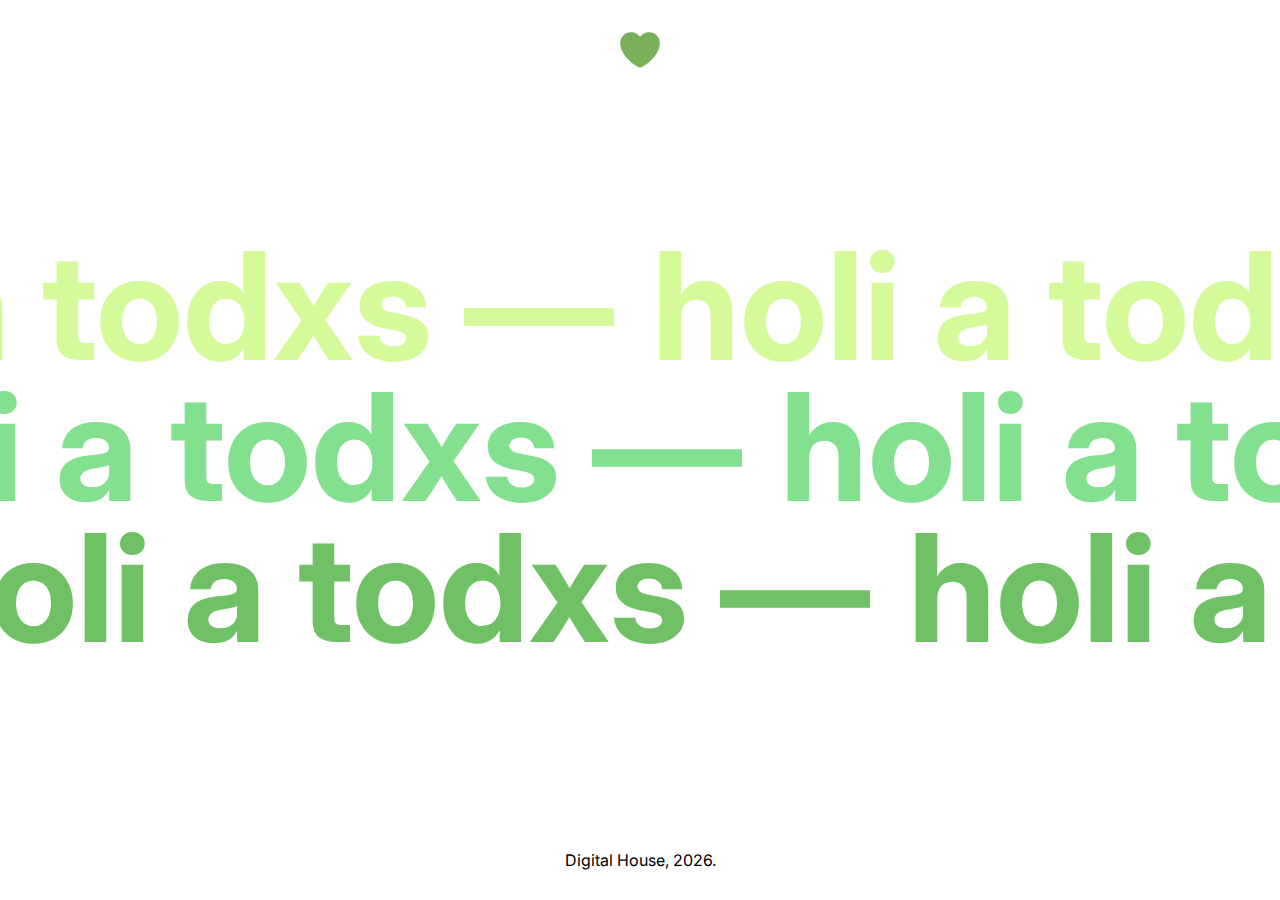
<file: Public/index.html>
<!DOCTYPE html>
<html lang="en">
<head>
    <meta charset="UTF-8">
    <meta http-equiv="X-UA-Compatible" content="IE=edge">
    <meta name="viewport" content="width=device-width, initial-scale=1.0">
    <title>Document</title>
    <link rel="stylesheet" href="css/style.css">
</head>
<body>
    <div class="container">
        <header>
            <img class="logo" src="img/greenheart.png" alt="">
        </header>
        <main>
            <div class="marquee">
                <div class="marquee__inner">
                    <span>holi a todxs —</span>
                    <span>holi a todxs —</span>
                    <span>holi a todxs —</span>
                    <span>holi a todxs —</span>
                </div>
            </div>
            <div class="marquee">
                <div class="marquee__inner">
                    <span>holi a todxs —</span>
                    <span>holi a todxs —</span>
                    <span>holi a todxs —</span>
                    <span>holi a todxs —</span>
                </div>
            </div>
            <div class="marquee">
                <div class="marquee__inner">
                    <span>holi a todxs —</span>
                    <span>holi a todxs —</span>
                    <span>holi a todxs —</span>
                    <span>holi a todxs —</span>
                </div>
            </div>
        </main>
        <footer></footer>
        <script>
            window.addEventListener('load', () => {
                let today = new Date();
                document.querySelector('footer').innerText = `Digital House, ${ today.getFullYear() }.`
            })
        </script>
    </div>
</body>
</html>
</file>
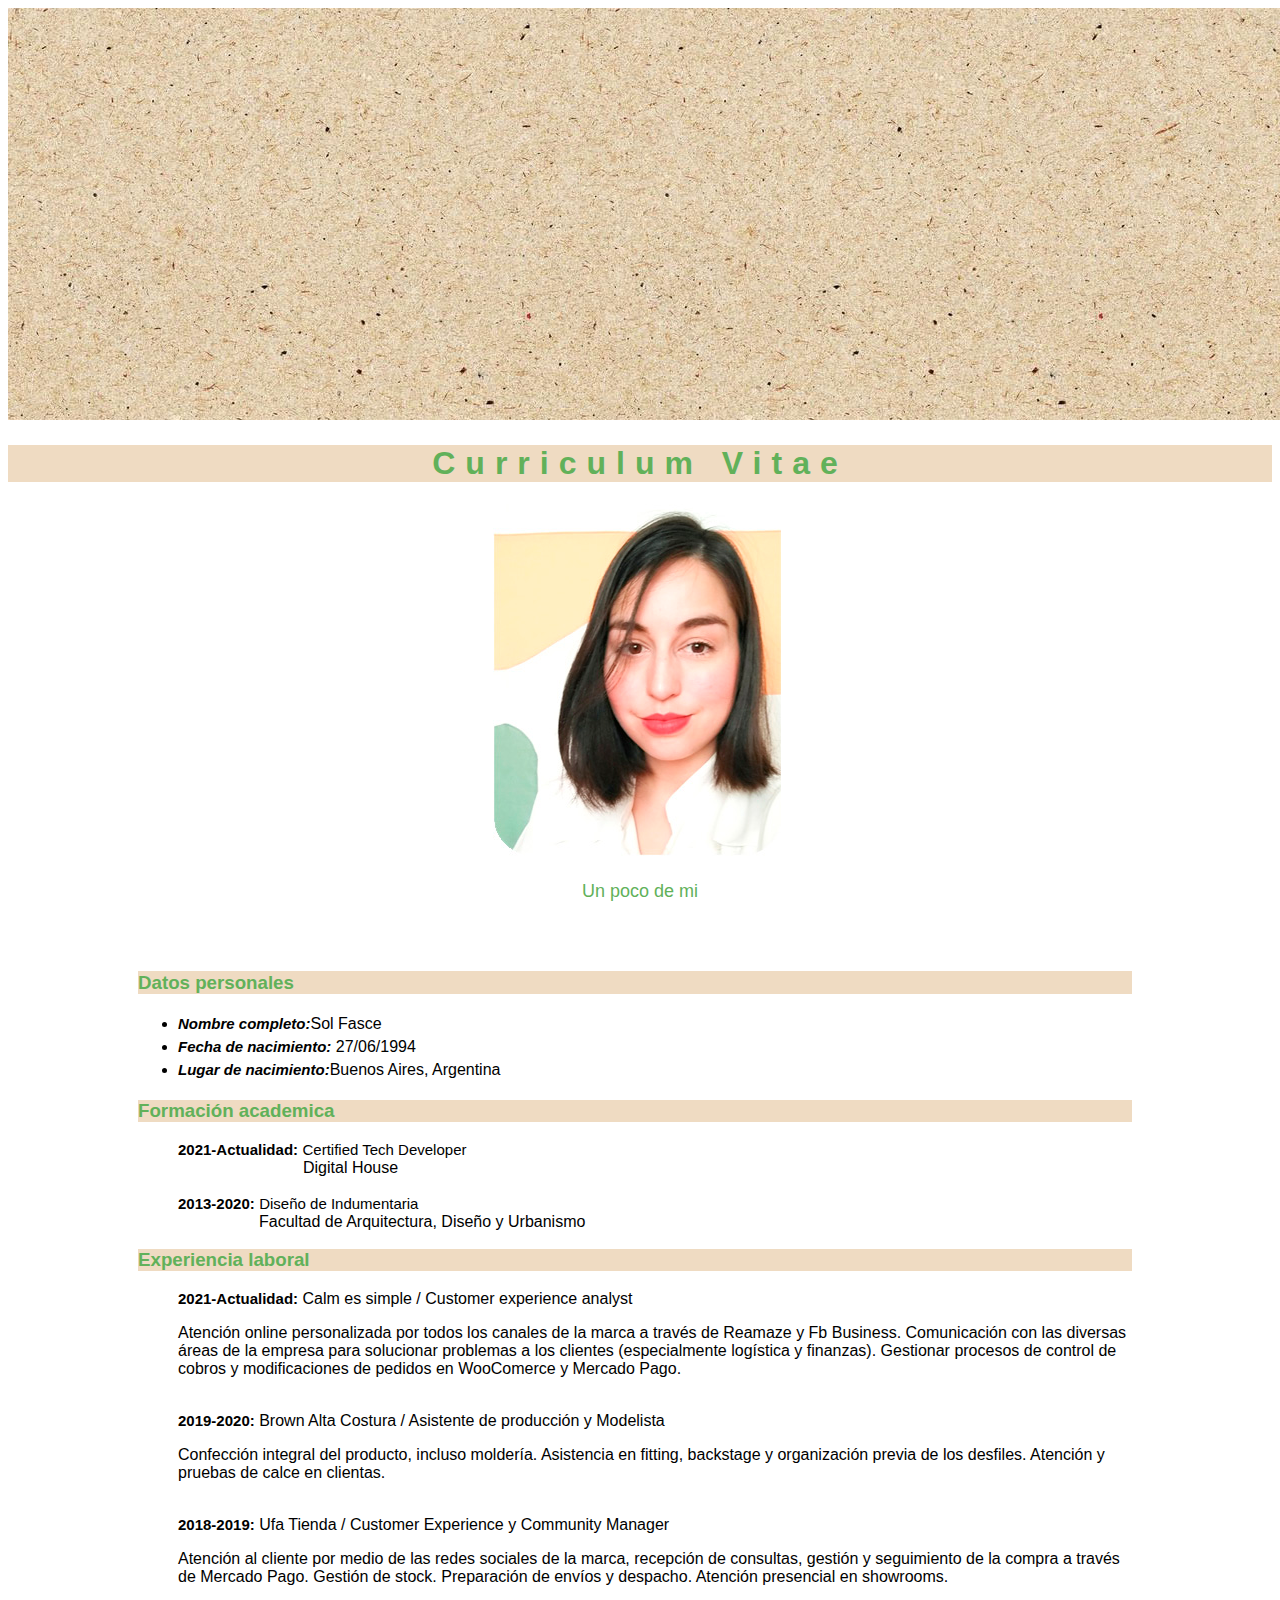
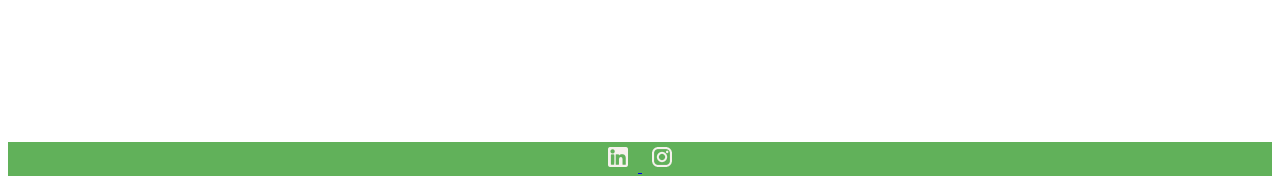
<file: Clase8/ejercicio cv/index.html>
<!DOCTYPE html>
<html lang="en">
  <head>
    <meta charset="utf-8">
    <meta http-equiv="X-UA-Compatible" content="IE=edge">
    <meta name="viewport" content="widht=device-widht, initital-scale=1.0">
    <link rel="stylesheet" href="css/style.css"> 
    <title>Curriculum</title>
  </head>

  <body>

    <header>
      <img src="img/banner.jpg" alt="banner" >
      <h1>Curriculum Vitae</h1>
      <img src="img/Sin título-1.jpg" id="fotocv">
      <br>
      <a href="sobremi.html" id="linksobremi">Un poco de mi</a>
    </header>

    <main>
      
      <div id="cuerpo">

      <section id="secciondatospersonales">
        <h3>Datos personales</h3>

        <ul type="disc" id="antesdelosdospuntos">
          <li><span>Nombre completo:</span>Sol Fasce</li>
          <li><span>Fecha de nacimiento:</span> 27/06/1994</li>
          <li><span>Lugar de nacimiento:</span>Buenos Aires, Argentina</li>
        </ul>

      </section>

      <section>
        <h3>Formación academica</h3>

        <ul type="none"> 

          <span id="numeros">2021-Actualidad:</span>

          <span>Certified Tech Developer</span>

          <li id="listadeabajo">Digital House</li>

          <br>

          <span id="numeros">2013-2020:</span> 

          <span>Diseño de Indumentaria</span>

          <li id="espacio">Facultad de Arquitectura, Diseño y Urbanismo</li>

        </ul>

      </section>

      <section>
        <h3>Experiencia laboral</h3>

        <ul type="none"> 
          <li> <span id="numeros">2021-Actualidad:</span>
          Calm es simple / Customer experience analyst </li>
          <p>Atención online personalizada por todos los canales de la marca a través de Reamaze y Fb Business. Comunicación con las diversas áreas de la empresa para solucionar problemas a los clientes (especialmente logística y finanzas). Gestionar procesos de control de cobros y modificaciones de pedidos en WooComerce y Mercado Pago.
          </p>
          <br>
          <li><span id="numeros">2019-2020:</span> 
          Brown Alta Costura / Asistente de producción y Modelista</li>
          <p>Confección integral del producto, incluso moldería. Asistencia en fitting, backstage y organización previa de los desfiles. Atención y pruebas de calce en clientas.</p>
          <br>
          <li><span id="numeros">2018-2019:</span>
          Ufa Tienda / Customer Experience y Community Manager</li>
          <p>Atención al cliente por medio de las redes sociales de la marca, recepción de consultas, gestión y seguimiento de la compra a través de Mercado Pago. Gestión de stock. Preparación de envíos y despacho. Atención presencial en showrooms.
          </p>
        </ul>

      </section>
    </div>
    </main>

    <footer>
      <div>
      <a href="https://www.linkedin.com/in/solfasce/">
      <img class="imagenesfooter" src="img/ico_linkedinin.png" alt="Logo Linkedin">
    </a>
      <a href="https://www.instagram.com/n.ataliafa/">
      <img class="imagenesfooter" src="img/ico_instagramig.png" alt="Logo Instagram">
    </a>
    </div>
    </footer>

  </body>
</html>
</file>
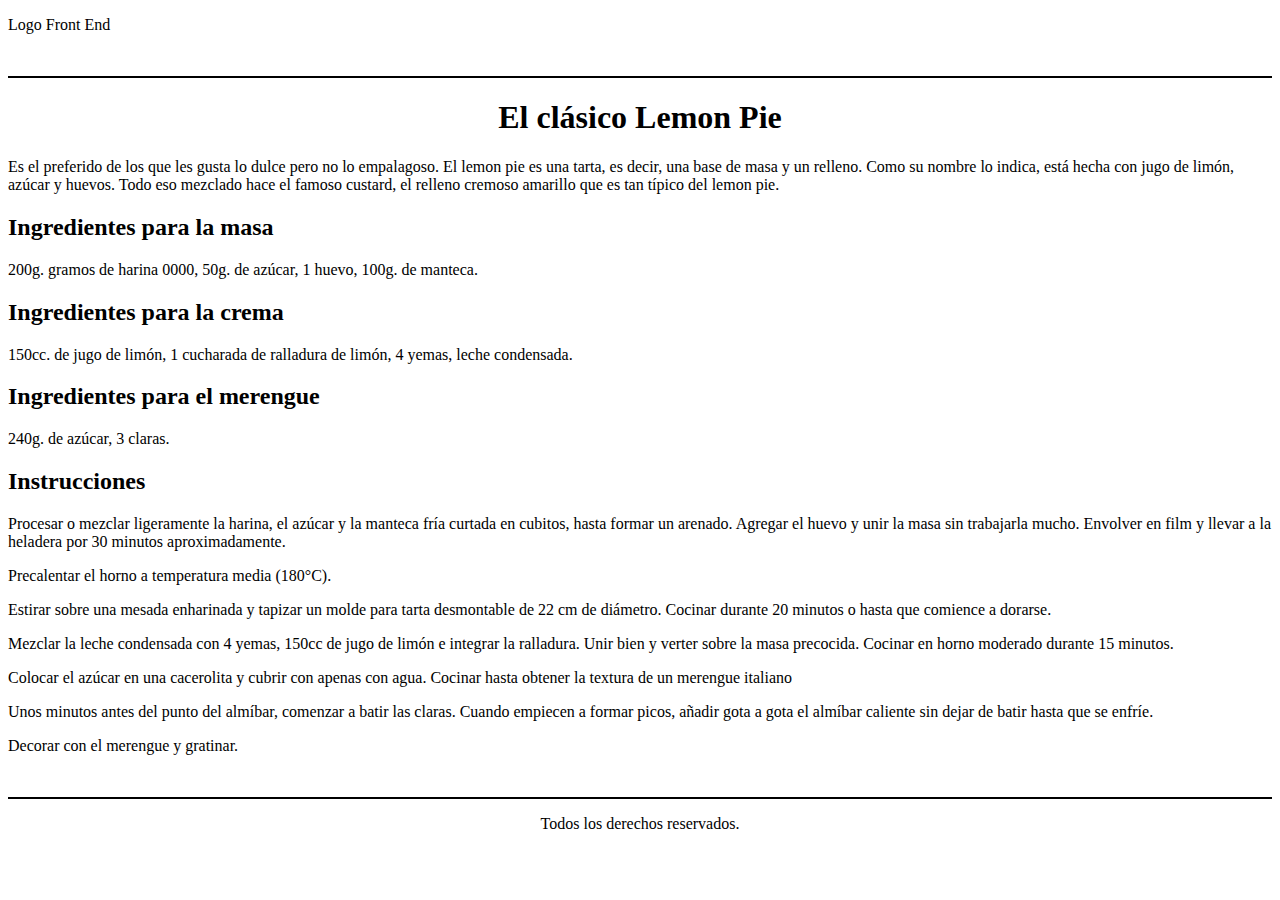
<file: Clase4/aver.html>
<!DOCTYPE html>
<html lang="es">
<head>
    <meta charset="utf-8">
    <title>Logo Front End 1</title>
</head>

<body>
    <header>
    <p> Logo Front End </p>
    <br>
    <hr width=vw; color="black">
    </header>

    <main>
    <h1 align="center">El clásico Lemon Pie</h1>
    <p>Es el preferido de los que les gusta lo dulce pero no lo empalagoso. El lemon pie es una tarta, es decir, una base de masa y un relleno. Como su nombre lo indica, está hecha con jugo de limón, azúcar y huevos. Todo eso mezclado hace el famoso custard, el relleno cremoso amarillo que es tan típico del lemon pie.</p>

    <h2>Ingredientes para la masa</h2>
    <p>200g. gramos de harina 0000, 50g. de azúcar, 1 huevo, 100g. de manteca.</p>

    <h2>Ingredientes para la crema</h2>
    <p>150cc. de jugo de limón, 1 cucharada de ralladura de limón, 4 yemas, leche condensada.</p>

    <h2>Ingredientes para el merengue</h2>
    <p>240g. de azúcar, 3 claras.</p>

    <h2>Instrucciones</h2>
    <p>Procesar o mezclar ligeramente la harina, el azúcar y la manteca fría curtada en cubitos, hasta formar un arenado. Agregar el huevo y unir la masa sin trabajarla mucho. Envolver en film y llevar a la heladera por 30 minutos aproximadamente.</p>
    <p>Precalentar el horno a temperatura media (180°C).</p>
    <p>Estirar sobre una mesada enharinada y tapizar un molde para tarta desmontable de 22 cm de diámetro. Cocinar durante 20 minutos o hasta que comience a dorarse.</p>
    <p>Mezclar la leche condensada con 4 yemas, 150cc de jugo de limón e integrar la ralladura. Unir bien y verter sobre la masa precocida. Cocinar en horno moderado durante 15 minutos.</p>
    <p>Colocar el azúcar en una cacerolita y cubrir con apenas con agua. Cocinar hasta obtener la textura de un merengue italiano</p>
    <p>Unos minutos antes del punto del almíbar, comenzar a batir las claras. Cuando empiecen a formar picos, añadir gota a gota el almíbar caliente sin dejar de batir hasta que se enfríe.</p>
    <p>Decorar con el merengue y gratinar.</p>
    </main>

    <footer>
    <br>
    <hr width=vw; color="black">
    <p align="center">Todos los derechos reservados.</p>
    </footer>


</body>

</html>
</file>
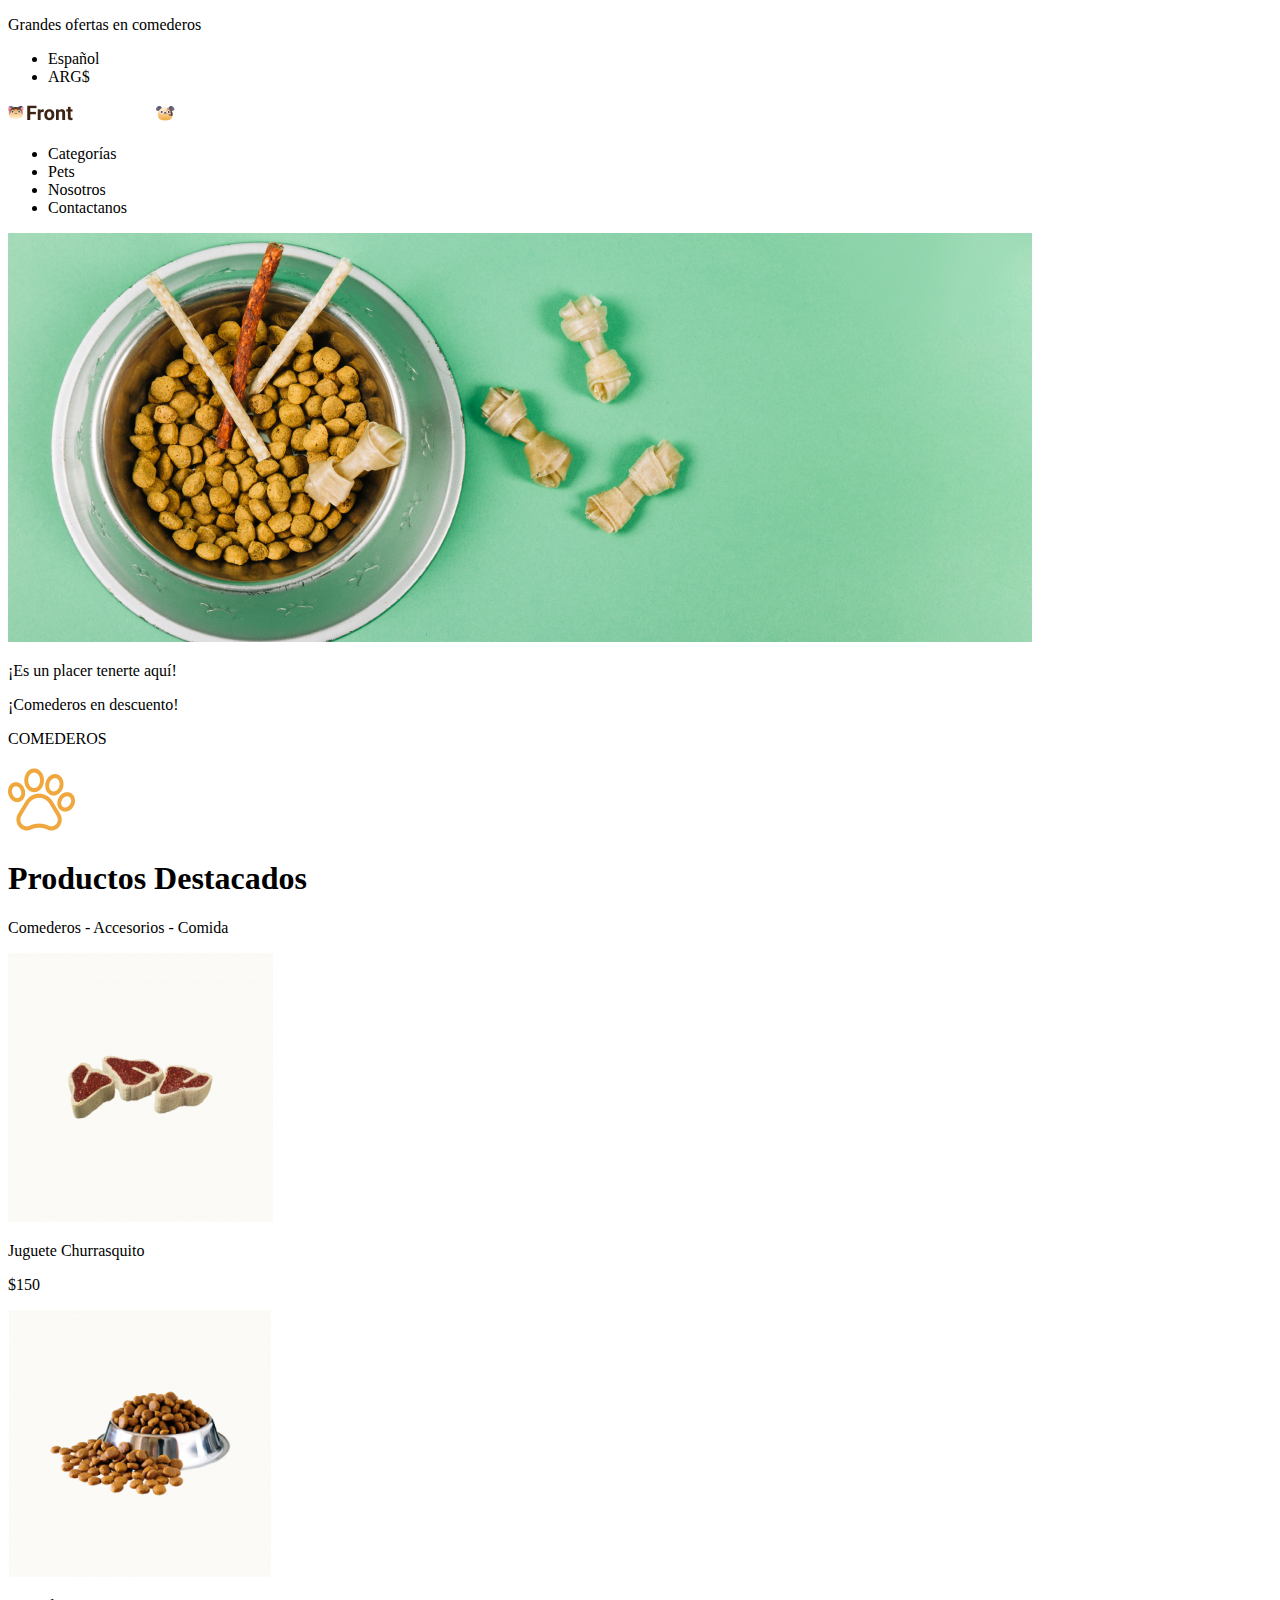
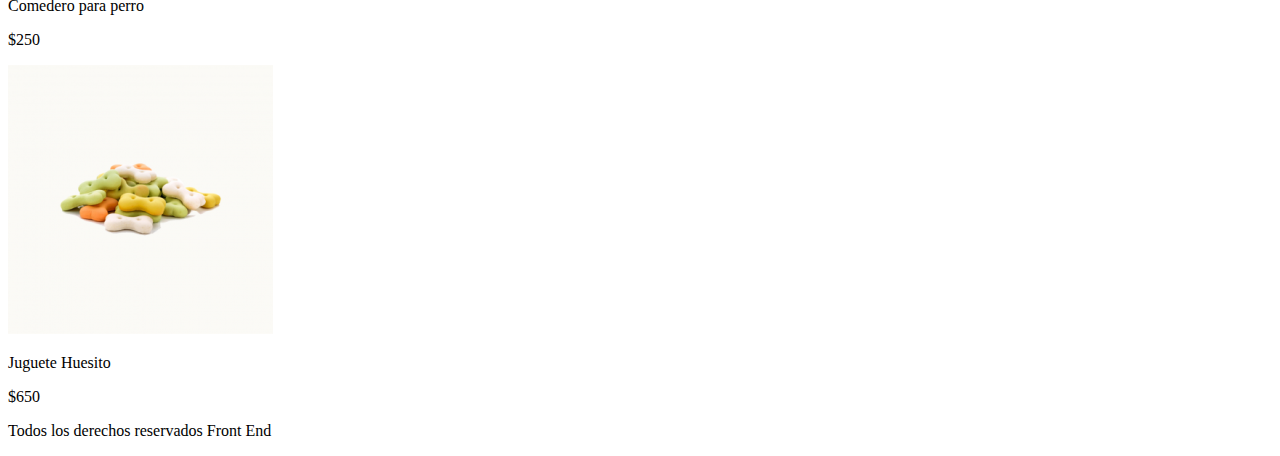
<file: Clase6/MaquetacionCatDog.html>
<!DOCTYPE html>
<html lang="es">
<head>
    <meta charset="utf-8">
    <title>Practica integradora</title>
</head>

<body>
    <header>
    <nav>
        
            <article>
                <p>Grandes ofertas en comederos</p>
                <ul type="disc">
                    <li>Español</li>
                    <li>ARG$</li>
                </ul>
            </article>

            <article>
            <img src="Logocatdog.png" alt="Logo del sitio: FrontCat&Dog">
            <ul type="disc">
                <li>Categorías</li>
                <li>Pets</li>
                <li>Nosotros</li>
                <li>Contactanos</li>
            </ul>
            </article>
        
    </nav>

    <main>

        <section>
            
            <img src="bowl-and-pet-daities-on-green-background 1bowl.png" alt="Fotos de bowl y golosinas de mascotas"> 
            <p>¡Es un placer tenerte aquí!</p>
            <p>¡Comederos en descuento!</p>
            <P>COMEDEROS</P>

        </section>

        <section>

            <img src="pawprint 1paw.png">
            <h1>Productos Destacados</h1>
            <p>Comederos - Accesorios - Comida</p>

            <article>
                <img src="churrasquitochurrasquito.png" alt="Foto de churrasquito">
                <p>Juguete Churrasquito</p>
                <p>$150</p>
            </article>

            <article>
                <img src="comederocomedero.png" alt="Foto de un comedero para perro">
                <p>Comedero para perro</p>
                <p>$250</p>
            </article>

            <article>
                <img src="Huesitohuesito.png" alt="Huesito juguete">
                <p>Juguete Huesito</p>
                <p>$650</p>
            </article>

        </section>

    </main>

    <footer>
    <p>Todos los derechos reservados Front End</p>
    </footer>


</body>

</html>
</file>
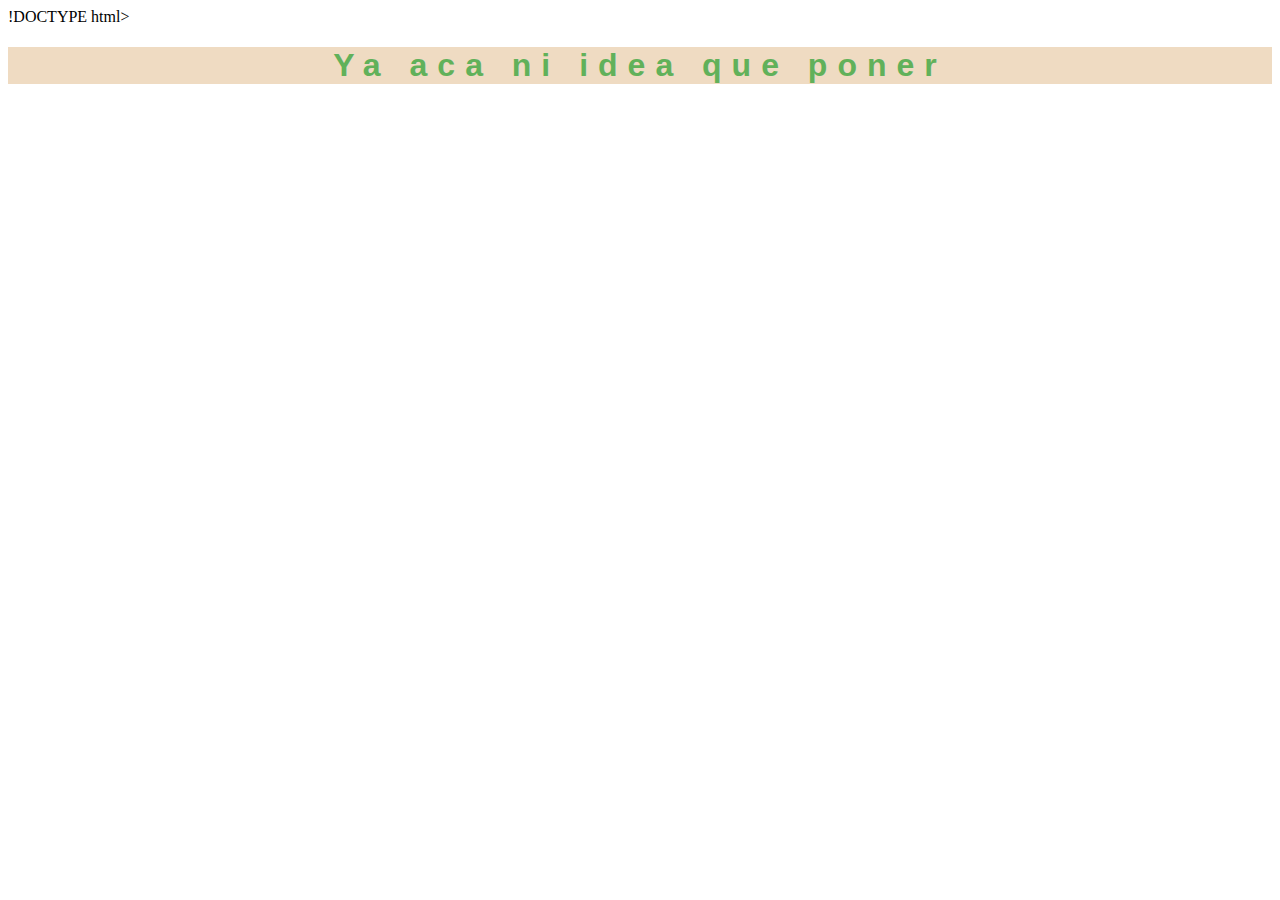
<file: Clase8/ejercicio cv/index2.html>
!DOCTYPE html>
<html lang="en">
<head>
    <meta charset="utf-8">
    <meta http-equiv="X-UA-Compatible" content="IE=edge">
    <meta name="viewport" content="widht=device-widht, initital-scale=1.0">
    <link rel="stylesheet" href="css/style.css"> 
    <title>Un poco de mi</title>
</head>

<body>

    <header>
        <h1>Ya aca ni idea que poner</h1>
    </header>
</file>
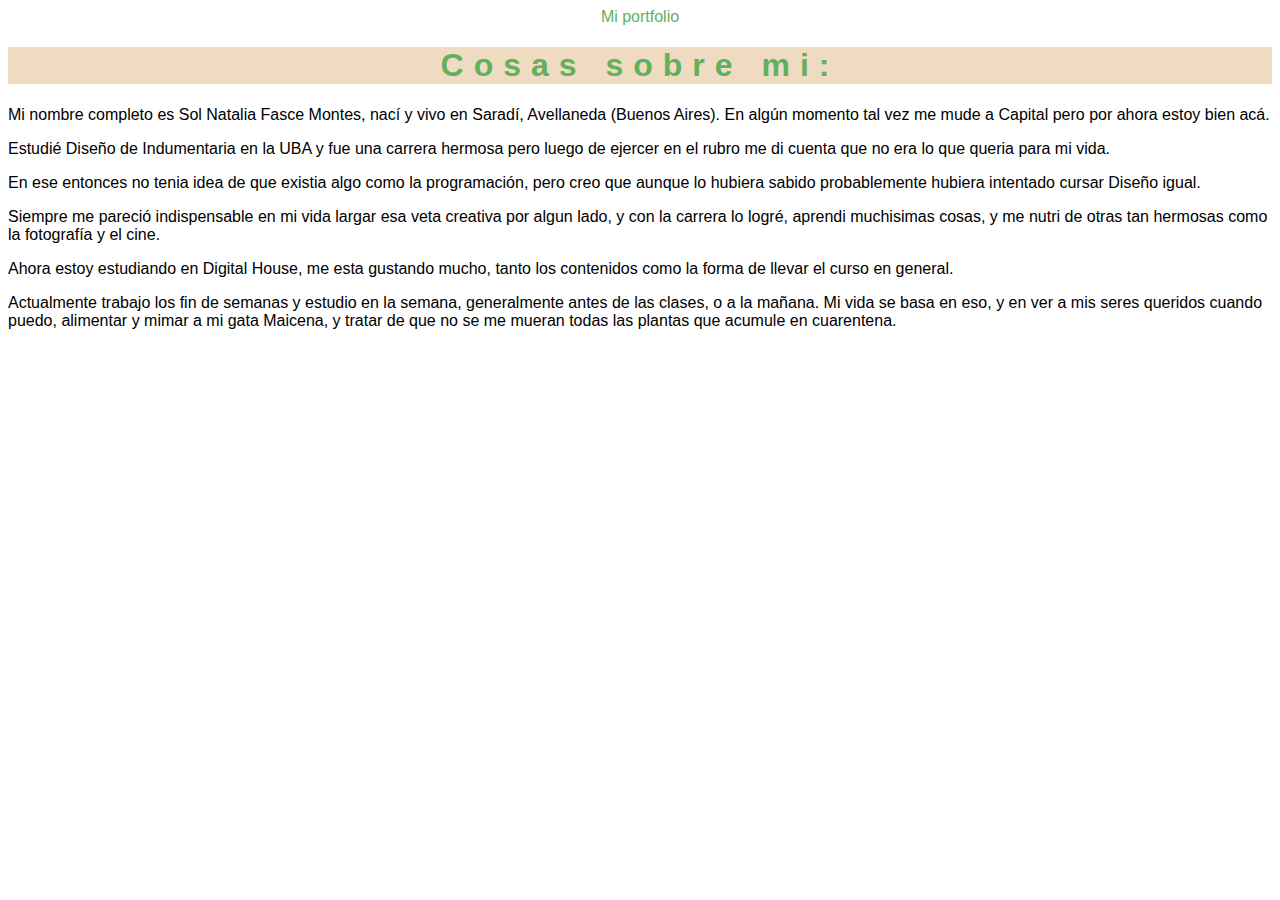
<file: Clase8/ejercicio cv/sobremi.html>
<!DOCTYPE html>
<html lang="en">
<head>
    <meta charset="utf-8">
    <meta http-equiv="X-UA-Compatible" content="IE=edge">
    <meta name="viewport" content="widht=device-widht, initital-scale=1.0">
    <link rel="stylesheet" href="css/style.css"> 
    <title>Un poco de mi</title>
</head>

<body>

    <header>

        <nav>
            <a id="sobremi" href="index2.html">Mi portfolio</a>
        </nav>

    </header>

    <main>
        <section>
            <h1>Cosas sobre mi:</h1>

            <p>Mi nombre completo es Sol Natalia Fasce Montes, nací y vivo en Saradí, Avellaneda (Buenos Aires).
            En algún momento tal vez me mude a Capital pero por ahora estoy bien acá. </p>
            <p>Estudié Diseño de Indumentaria en la UBA y fue una carrera hermosa pero luego de ejercer en el rubro me di cuenta que no era lo que queria para mi vida.</p>
            <p>En ese entonces no tenia idea de que existia algo como la programación, pero creo que aunque lo hubiera sabido probablemente hubiera intentado cursar Diseño igual.</p>
            <p>Siempre me pareció indispensable en mi vida largar esa veta creativa por algun lado, y con la carrera lo logré, aprendi muchisimas cosas, y me nutri de otras tan hermosas como la fotografía y el cine.</p>
            <p>Ahora estoy estudiando en Digital House, me esta gustando mucho, tanto los contenidos como la forma de llevar el curso en general.</p>
            <p>Actualmente trabajo los fin de semanas y estudio en la semana, generalmente antes de las clases, o a la mañana. Mi vida se basa en eso, y en ver a mis seres queridos cuando puedo, alimentar y mimar a mi gata Maicena, y tratar de que no se me mueran todas las plantas que acumule en cuarentena.</p>
        </section>

    </main>


</body>
</file>
<file: Public/css/style.css>
@import url('https://fonts.googleapis.com/css2?family=Inter:wght@500;700&display=swap');

:root {
    --brand-orange: #d5fa9a;
    --brand-yellow: #83e08f;
    --brand-blue: #70c065;
}

* {
    box-sizing: border-box;
    margin: 0;
    font-family: 'Inter'
}

body {}

.container {
    height: 100vh;
    padding: 30px;
    display: flex;
    flex-direction: column;
    justify-content: space-between;
    overflow: hidden;
}

header {
    display: flex;
    justify-content: center;
}

header .logo {
    height: 40px;
    
}

main {
    margin-top: -3vh;
}

main .marquee {
    font-size: 150px;
    font-weight: bold;
}

main .marquee .marquee__inner {
    width:fit-content;
    display: flex;
    animation: marquee 11s linear infinite;
    /* transform: translateX(-25%); */
    white-space:nowrap
}

main .marquee .marquee__inner span {
    margin-right: 0.25em;
}

main .marquee:nth-child(1) {
    color: var(--brand-orange);
    margin-bottom: -40px;
    transform: translateX(-30vw);
}

main .marquee:nth-child(2) {
    color: var(--brand-yellow);
    margin-bottom: -40px;
    transform: translateX(-20vw);
}

main .marquee:nth-child(3) {
    color: var(--brand-blue);
    transform: translateX(-10vw);
}

@keyframes marquee {
    0% {
        transform: translateX(0%)
    }
    100% {
        transform: translateX(-25%)
    }
}

main .marquee .marquee__inner span {
    
}

footer {
    display: flex;
    justify-content: center;
}
</file>
<file: Clase8/ejercicio cv/css/style.css>
/*------------------Esto es un comentario-------------*/

main {
    font-family: 'Montserrat', sans-serif;
}

#fotocv {
    display: block;
    margin-left: auto;
    margin-right: auto;
}

#linksobremi {
    text-decoration: none;
    font-family: 'Montserrat', sans-serif;
    color: #61B15A;
    text-align: center;
    display: inline-block;
    width: 100%;
    font-size: large;
}

#secciondatospersonales {
    line-height: 23px;
}

h1 { 
    letter-spacing: 10px;
}

#cuerpo {
    padding-top: 50px;
    padding-right: 140px;
    padding-bottom: 140px;
    padding-left: 130px;
}

span {
    font-size: 15px;
}

h1 {
    font-family: 'Montserrat', sans-serif;
    text-align: center;
    color: #61B15A;
    font-weight: bold;
    background: #efdbc2;
}

h3 {
    color: #61B15A;
    font-weight: bold;
    background:#efdbc2;
}

#numeros { 
    font-weight: bold;
    font-size: 15px;
    line-height: 84.69%;
    font-style: normal;
}

#listadeabajo {
    text-indent: 125px;
}

#espacio {
    text-indent: 81px;
}

ul li span {
    font-style: italic;
    font-weight: bold;
    font-size: 15px;
}

.textofooter{
    font-size: 20px;
    line-height: 84.69%;
}

.imagenesfooter {
    padding-top: 5px;
    padding-right: 10px;
    padding-bottom: 5px;
    padding-left: 10px;
}

footer {
    text-align: center;
    display: block;
    background: #61B15A;
}

#sobremi {
    color: #61B15A;
    text-decoration: none;
}

nav {
    font-family: 'Montserrat', sans-serif;
    text-align: center;
    display: block;
}
</file>
